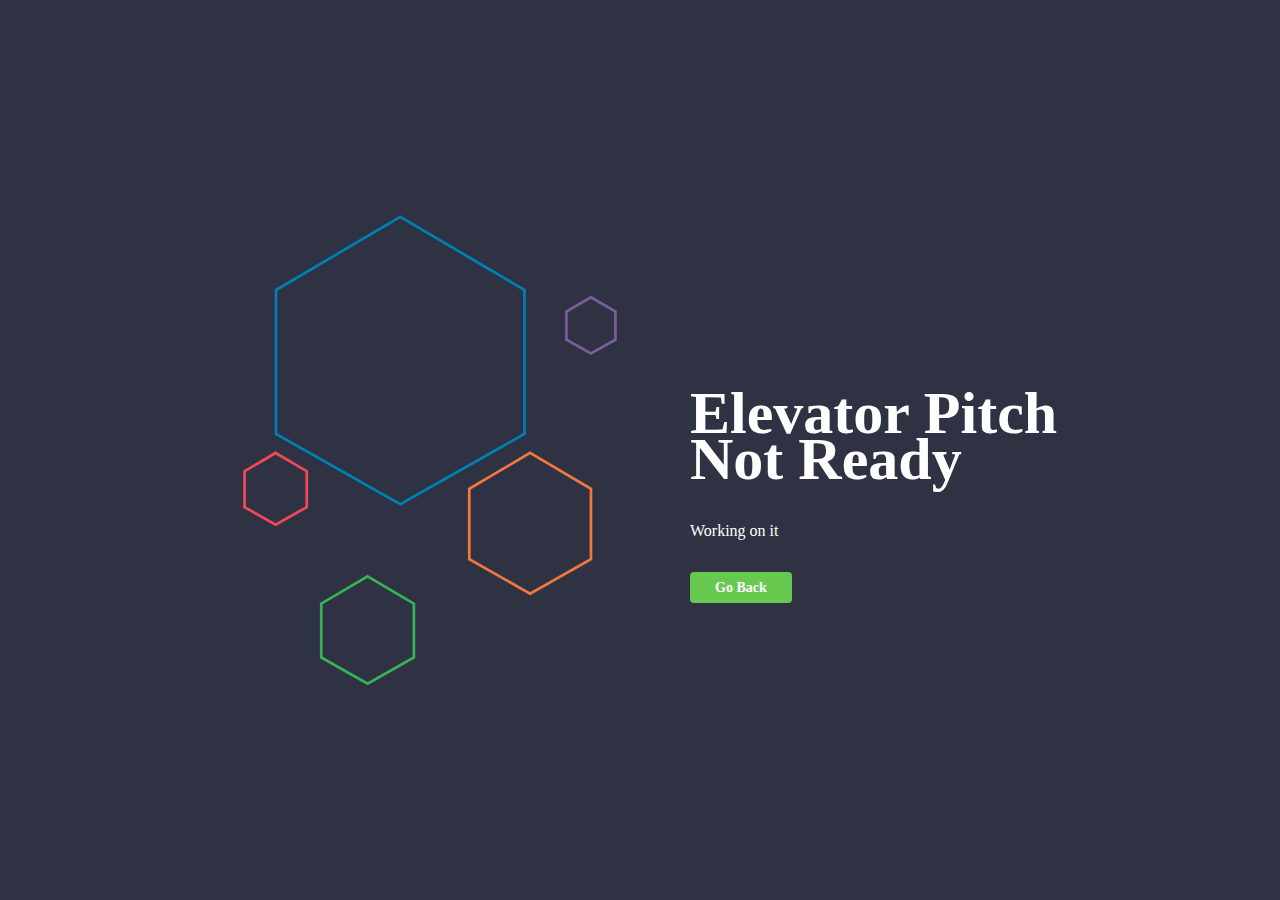
<file: elivator.html>
<html>
  <head>
    <style>
      body {
        background-color: #2f3242;
      }
      svg {
        position: absolute;
        top: 50%;
        left: 50%;
        margin-top: -250px;
        margin-left: -400px;
      }
      .message-box {
        height: 200px;
        width: 380px;
        position: absolute;
        top: 50%;
        left: 50%;
        margin-top: -100px;
        margin-left: 50px;
        color: #fff;
        font-family: Roboto;
        font-weight: 300;
      }
      .message-box h1 {
        font-size: 60px;
        line-height: 46px;
        margin-bottom: 40px;
      }
      .buttons-con .action-link-wrap {
        margin-top: 40px;
      }
      .buttons-con .action-link-wrap a {
        background: #68c950;
        padding: 8px 25px;
        border-radius: 4px;
        color: #fff;
        font-weight: bold;
        font-size: 14px;
        transition: all 0.3s linear;
        cursor: pointer;
        text-decoration: none;
        margin-right: 10px;
      }
      .buttons-con .action-link-wrap a:hover {
        background: #5a5c6c;
        color: #fff;
      }

      #Polygon-1,
      #Polygon-2,
      #Polygon-3,
      #Polygon-4,
      #Polygon-4,
      #Polygon-5 {
        animation: float 1s infinite ease-in-out alternate;
      }
      #Polygon-2 {
        animation-delay: 0.2s;
      }
      #Polygon-3 {
        animation-delay: 0.4s;
      }
      #Polygon-4 {
        animation-delay: 0.6s;
      }
      #Polygon-5 {
        animation-delay: 0.8s;
      }

      @keyframes float {
        100% {
          transform: translateY(20px);
        }
      }
      @media (max-width: 450px) {
        svg {
          position: absolute;
          top: 50%;
          left: 50%;
          margin-top: -250px;
          margin-left: -190px;
        }
        .message-box {
          top: 50%;
          left: 50%;
          margin-top: -100px;
          margin-left: -190px;
          text-align: center;
        }
      }
    </style>
  </head>
  <body>
    <svg
      width="380px"
      height="500px"
      viewBox="0 0 837 1045"
      version="1.1"
      xmlns="http://www.w3.org/2000/svg"
      xmlns:xlink="http://www.w3.org/1999/xlink"
      xmlns:sketch="http://www.bohemiancoding.com/sketch/ns"
    >
      <g
        id="Page-1"
        stroke="none"
        stroke-width="1"
        fill="none"
        fill-rule="evenodd"
        sketch:type="MSPage"
      >
        <path
          d="M353,9 L626.664028,170 L626.664028,487 L353,642 L79.3359724,487 L79.3359724,170 L353,9 Z"
          id="Polygon-1"
          stroke="#007FB2"
          stroke-width="6"
          sketch:type="MSShapeGroup"
        ></path>
        <path
          d="M78.5,529 L147,569.186414 L147,648.311216 L78.5,687 L10,648.311216 L10,569.186414 L78.5,529 Z"
          id="Polygon-2"
          stroke="#EF4A5B"
          stroke-width="6"
          sketch:type="MSShapeGroup"
        ></path>
        <path
          d="M773,186 L827,217.538705 L827,279.636651 L773,310 L719,279.636651 L719,217.538705 L773,186 Z"
          id="Polygon-3"
          stroke="#795D9C"
          stroke-width="6"
          sketch:type="MSShapeGroup"
        ></path>
        <path
          d="M639,529 L773,607.846761 L773,763.091627 L639,839 L505,763.091627 L505,607.846761 L639,529 Z"
          id="Polygon-4"
          stroke="#F2773F"
          stroke-width="6"
          sketch:type="MSShapeGroup"
        ></path>
        <path
          d="M281,801 L383,861.025276 L383,979.21169 L281,1037 L179,979.21169 L179,861.025276 L281,801 Z"
          id="Polygon-5"
          stroke="#36B455"
          stroke-width="6"
          sketch:type="MSShapeGroup"
        ></path>
      </g>
    </svg>
    <div class="message-box">
      <h1>Elevator Pitch Not Ready</h1>
      <p>Working on it</p>
      <div class="buttons-con">
        <div class="action-link-wrap">
          <a onclick="history.back(-1)" class="link-button link-back-button"
            >Go Back</a
          >
        </div>
      </div>
    </div>
  </body>
</html>
</file>
